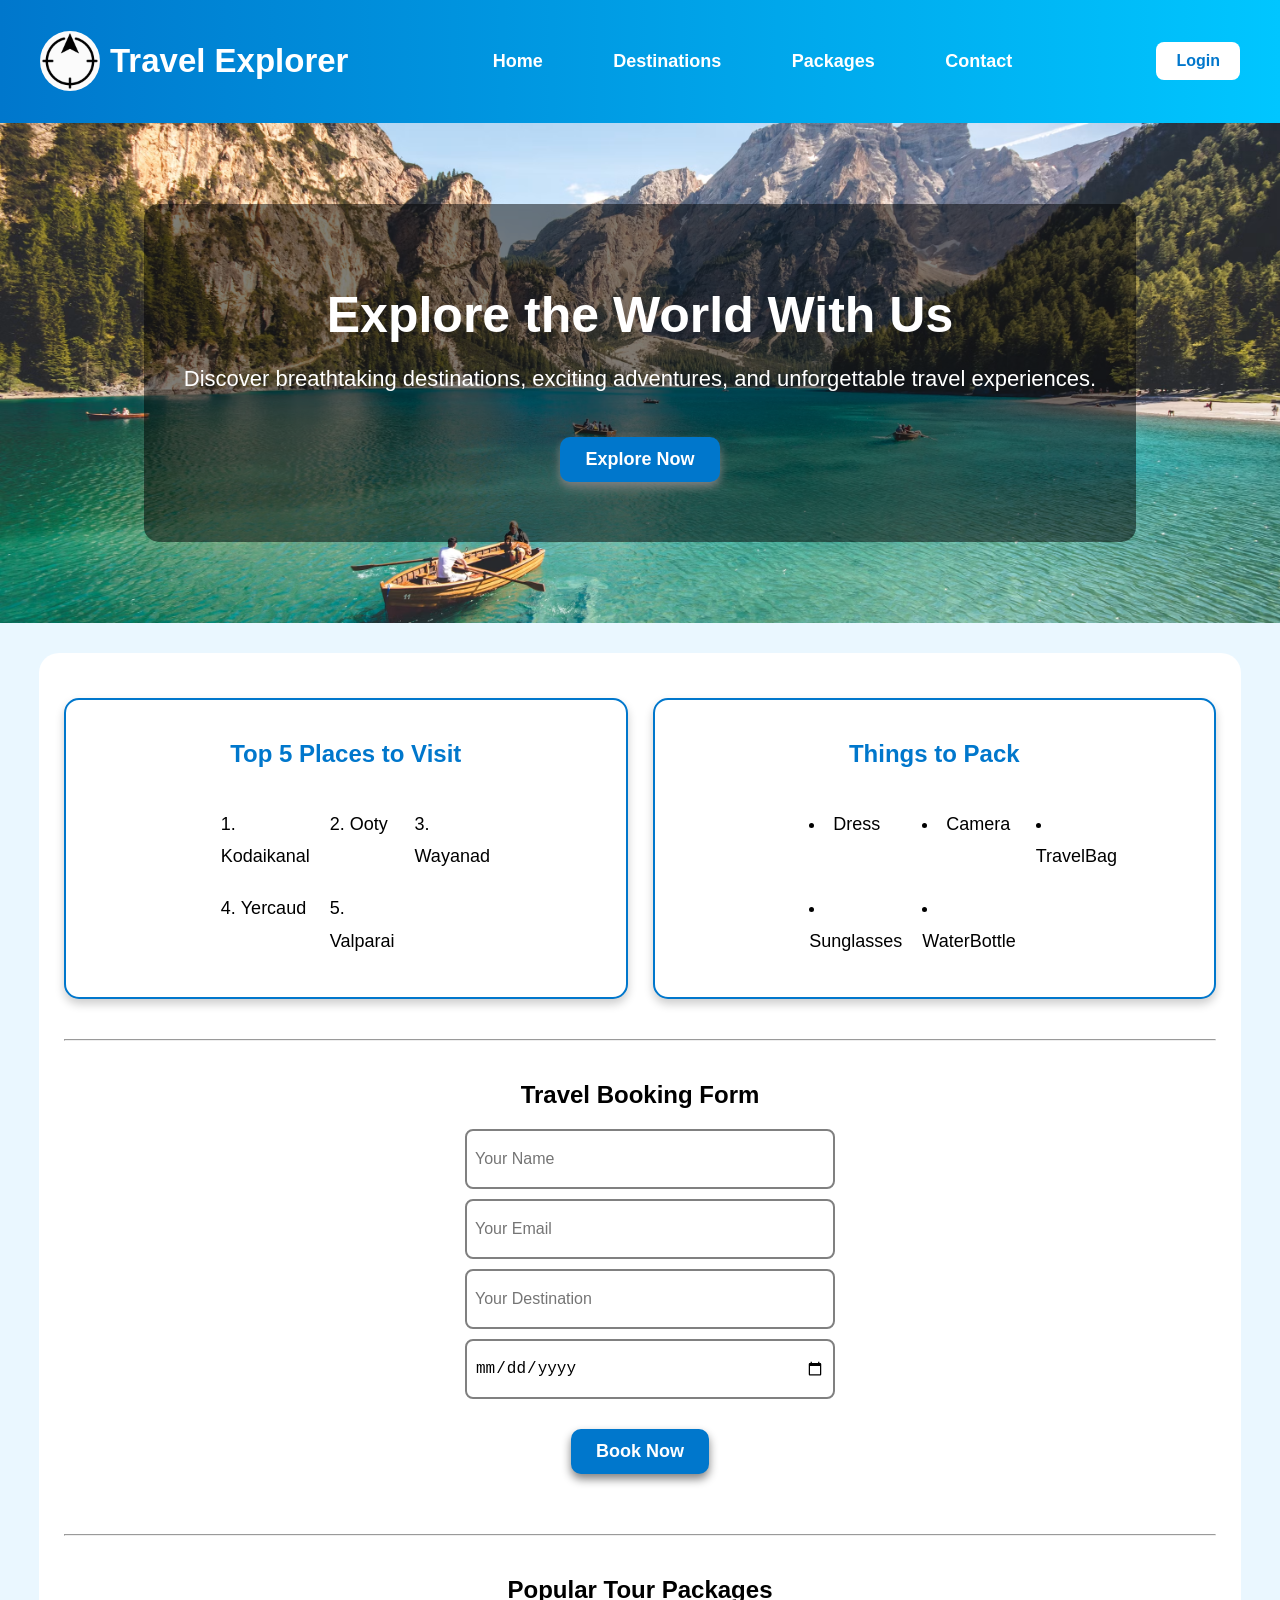
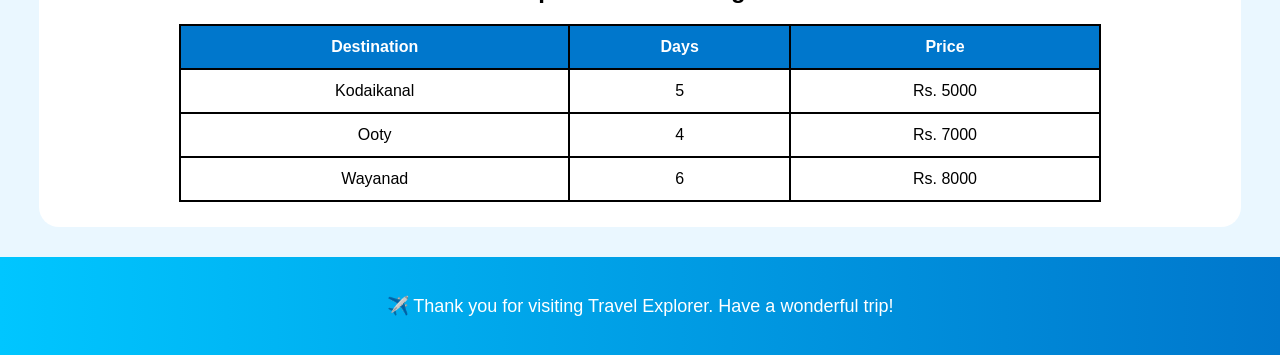
<file: index.html>
<!DOCTYPE html>
<html lang="en">
<head>
    <meta charset="UTF-8">
    <meta name="viewport" content="width=device-width, initial-scale=1.0">
    <title>Travel Explorer</title>
    <link rel="stylesheet" href="style.css">
</head>

<body>
    <header class="header">

        <div class="logo">
            <img src="assets/logo.jpg" alt="Travel Explorer Logo" width="60" height="60">
            <h2>Travel Explorer</h2>
        </div>

        <nav class="navbar">
            <a href="#">Home</a>
            <a href="#">Destinations</a>
            <a href="#">Packages</a>
            <a href="#">Contact</a>
        </nav>

        <button class="login-btn">Login</button>

    </header>

    <section class="banner">
    
    <div class="banner-content">

        <h1>Explore the World With Us</h1>

        <p>
            Discover breathtaking destinations, exciting adventures,
            and unforgettable travel experiences.
        </p>

        <button class="btn">Explore Now</button>

    </div>

     </section>


    <div class="container">
        

        <section class="places-packing">

            <div class="box"> 

            <h2>Top 5 Places to Visit</h2>


            <ol class="places">
                <li>Kodaikanal</li>
                <li>Ooty</li>
                <li>Wayanad</li>
                <li>Yercaud</li>
                <li>Valparai</li>
            </ol>
            </div>

            <div class="box">
            <h2>Things to Pack</h2>

            <ul class="packing">
                <li>Dress</li>
                <li>Camera</li>
                <li>TravelBag</li>
                <li>Sunglasses</li>
                <li>WaterBottle</li>
            </ul>
            </div>
        </section>

        <hr>
        <section class="booking-section">

            <h2>Travel Booking Form</h2>

            <form class="booking-form" action="booking.html" target="_blank">

                <input class="textbox" type="text" placeholder="Your Name">

                <input class="textbox" type="email" placeholder="Your Email">

                <input class="textbox" type="text" placeholder="Your Destination">

                <input class="textbox" type="date">

                <button class="btn" type="submit">Book Now</button>

            </form>

        </section>

        <hr>

        <section class="packages-section">

            <h2>Popular Tour Packages</h2>

            <table class="tour-table">

                <tr>
                    <th>Destination</th>
                    <th>Days</th>
                    <th>Price</th>
                </tr>

                <tr>
                    <td>Kodaikanal</td>
                    <td>5</td>
                    <td>Rs. 5000</td>
                </tr>

                <tr>
                    <td>Ooty</td>
                    <td>4</td>
                    <td>Rs. 7000</td>
                </tr>

                <tr>
                    <td>Wayanad</td>
                    <td>6</td>
                    <td>Rs. 8000</td>
                </tr>

            </table>

        </section>

    </div>

    <footer class="footer">

        <p>
            ✈️ Thank you for visiting Travel Explorer. Have a wonderful trip!
        </p>

    </footer>

</body>
</html>
</file>
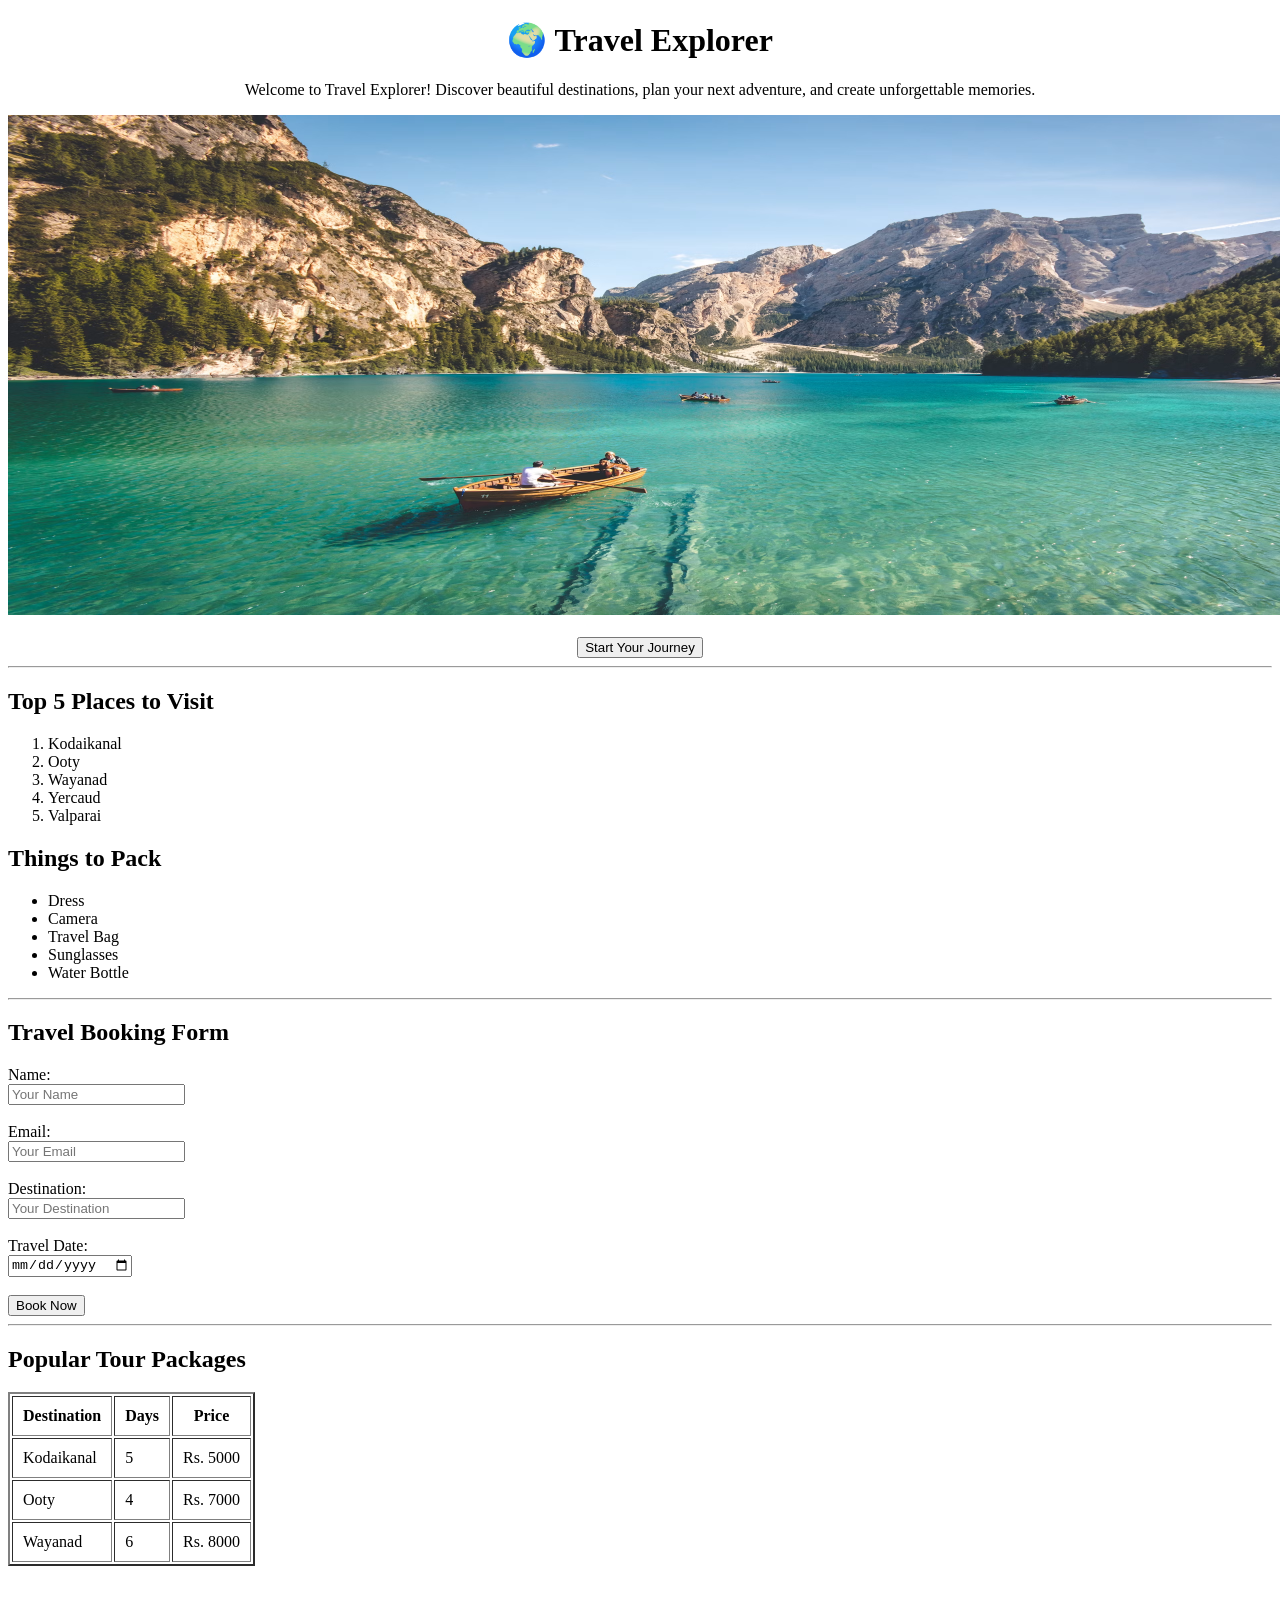
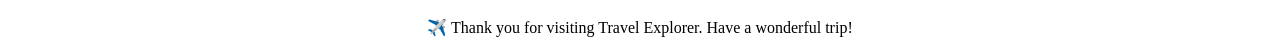
<file: Task2.html>
<!DOCTYPE html>
<html lang="en">
<head>
    <meta charset="UTF-8">
    <meta name="viewport" content="width=device-width, initial-scale=1.0">
    <title>Document</title>
</head>
<body>

    <h1 align="center">🌍 Travel Explorer</h1>

    <p align="center">
        Welcome to Travel Explorer! Discover beautiful destinations, plan your next adventure,
        and create unforgettable memories.
    </p>

    <center>
        <img src="assets/img.jpg"
             width="1500"
             height="500"
             alt="Beach">
    </center>

    <br>

    <center>
        <button>Start Your Journey</button>
    </center>

    <hr>

    <h2>Top 5 Places to Visit</h2>

    <ol>
        <li>Kodaikanal</li>
        <li>Ooty</li>
        <li>Wayanad</li>
        <li>Yercaud</li>
        <li>Valparai</li>
    </ol>

    <h2>Things to Pack</h2>

    <ul>
        <li>Dress</li>
        <li>Camera</li>
        <li>Travel Bag</li>
        <li>Sunglasses</li>
        <li>Water Bottle</li>
    </ul>

    <hr>

    <h2>Travel Booking Form</h2>

    <form action="booking.html" target="_blank">

        Name:<br>
        <input type="text" placeholder="Your Name"><br><br>

        Email:<br>
        <input type="email" placeholder="Your Email" ><br><br>

        Destination:<br>
        <input type="text" placeholder="Your Destination"><br><br>

        Travel Date:<br>
        <input type="date" placeholder="Enter Date"><br><br>

        <button type="submit">Book Now</button>

    </form>

    <hr>

    <h2>Popular Tour Packages</h2>

    <table border="2" cellpadding="10">

        <tr>
            <th>Destination</th>
            <th>Days</th>
            <th>Price</th>
        </tr>

        <tr>
            <td>Kodaikanal</td>
            <td>5</td>
            <td>Rs. 5000</td>
        </tr>

        <tr>
            <td>Ooty</td>
            <td>4</td>
            <td>Rs. 7000</td>
        </tr>

        <tr>
            <td>Wayanad</td>
            <td>6</td>
            <td>Rs. 8000</td>
        </tr>

    </table>

    <br><br>

    <p align="center">
        ✈️ Thank you for visiting Travel Explorer. Have a wonderful trip!
    </p>

</body>
</html>
</file>
<file: style.css>
body{
    margin:0;
    padding:0;
    background-color:#eaf7ff;
    font-family:Arial, Helvetica, sans-serif;
}


.header{

    display:flex;

    justify-content:space-between;

    align-items:center;

     background: linear-gradient(to right, #0077cc, #00c6ff);

    padding:15px 40px;

    box-shadow:0 3px 10px gray;

}


.logo{

    display:flex;

    align-items:center;

    gap:10px;

    color:white;

    font-size:22px;

    font-weight:bold;

}


.logo img{

    width:60px;

    height:60px;

    border-radius:50%;

}


.navbar a{

    color:white;

    text-decoration:none;

    margin:0 18px;

    font-size:18px;

    font-weight:bold;

    transition:0.3s;

    padding:10px 15px;

    border-radius:6px;

}

.navbar a:hover{

    background-color:white;

    color:#0077cc;

}


.login-btn{

    background-color:white;

    color:#0077cc;

    border:none;

    padding:10px 20px;

    border-radius:8px;

    font-size:16px;

    font-weight:bold;

    cursor:pointer;

    transition:0.3s;

}

.login-btn:hover{

    background-color:black;

    color:white;

}

.banner{

    background-image:url("assets/img.jpg");

    background-size:cover;

    background-position:center;

    height:500px;

    display:flex;

    justify-content:center;

    align-items:center;

    text-align:center;

    color:white;

}


.banner-content{

    background:rgba(0,0,0,0.5);

    padding:40px;

    border-radius:15px;

}


.banner-content h1{

    font-size:50px;

    margin-bottom:15px;

}


.banner-content p{

    font-size:22px;

    margin-bottom:25px;

}


.container{

    width:90%;

    margin:30px auto;

    padding:25px;

    background-color:white;

    border-radius: 20px;

    text-align:center;

}


.heading{

    color:#0066cc;

    font-size:40px;

    font-weight:bold;

}


.paragraph{

    color:#444;

    font-size:18px;

    line-height:1.6;

}


.image{

    width:100%;

    height:450px;

    border:3px solid #444;

    border-radius:15px;

}


.btn{

    background-color:#0077cc;

    color:white;

    font-size:18px;

    font-weight:bold;

    padding:12px 25px;

    margin:20px;

    border:none;

    border-radius:10px;

    display:inline-block;

    cursor:pointer;

    box-shadow:0 5px 10px gray;

    transition:0.3s;

}

.btn:hover{

    background-color:black;

    transform:scale(1.05);

}

.places-packing{

    display:flex;

    justify-content:space-between;

    gap:25px;

    margin:20px 0;

}

.box{

    flex:1;

    background-color:#ffffff;

    border:2px solid #0077cc;

    border-radius:15px;

    padding:20px;

    box-shadow:0 5px 10px rgba(0,0,0,0.2);

    transition:0.3s;

}

.box:hover{

    transform:translateY(-5px);

    box-shadow:0 8px 15px rgba(0,0,0,0.3);

}

.box h2{

    color:#0077cc;

    text-align:center;

    margin-bottom:20px;

}

.places,
.packing{

    width:250px;

    margin:auto;

    font-size:18px;

    line-height:1.8;

    display:grid;

    grid-template-columns:repeat(3,1fr);

    gap:20px;

    list-style-position:inside;

    text-align:left;

    padding:20px;

}



.booking-form{

    width:350px;

    margin:20px auto;

}


.textbox{

    width:100%;

    height:40px;

    padding:8px;

    margin:10px 0;

    border:2px solid gray;

    border-radius:8px;

    display:block;

    font-size:16px;

}


.tour-table{

    width:80%;

    margin:auto;

    border-collapse:collapse;


    overflow:hidden;


}

.tour-table th{

    background-color:#0077cc;

    color:white;

    border:2px solid black;

    padding:12px;

}

.tour-table td{

    border:2px solid black;

    padding:12px;

    text-align:center;

}

.tour-table tr:hover{

    background-color:#d9f0ff;
    cursor: pointer;

}


hr{

    margin:40px 0;

}


.footer{

     background: linear-gradient(to left, #0077cc, #00c6ff);

    color:white;

    text-align:center;

    padding:20px;

    margin-top:30px;

    font-size:18px;

}
</file>
